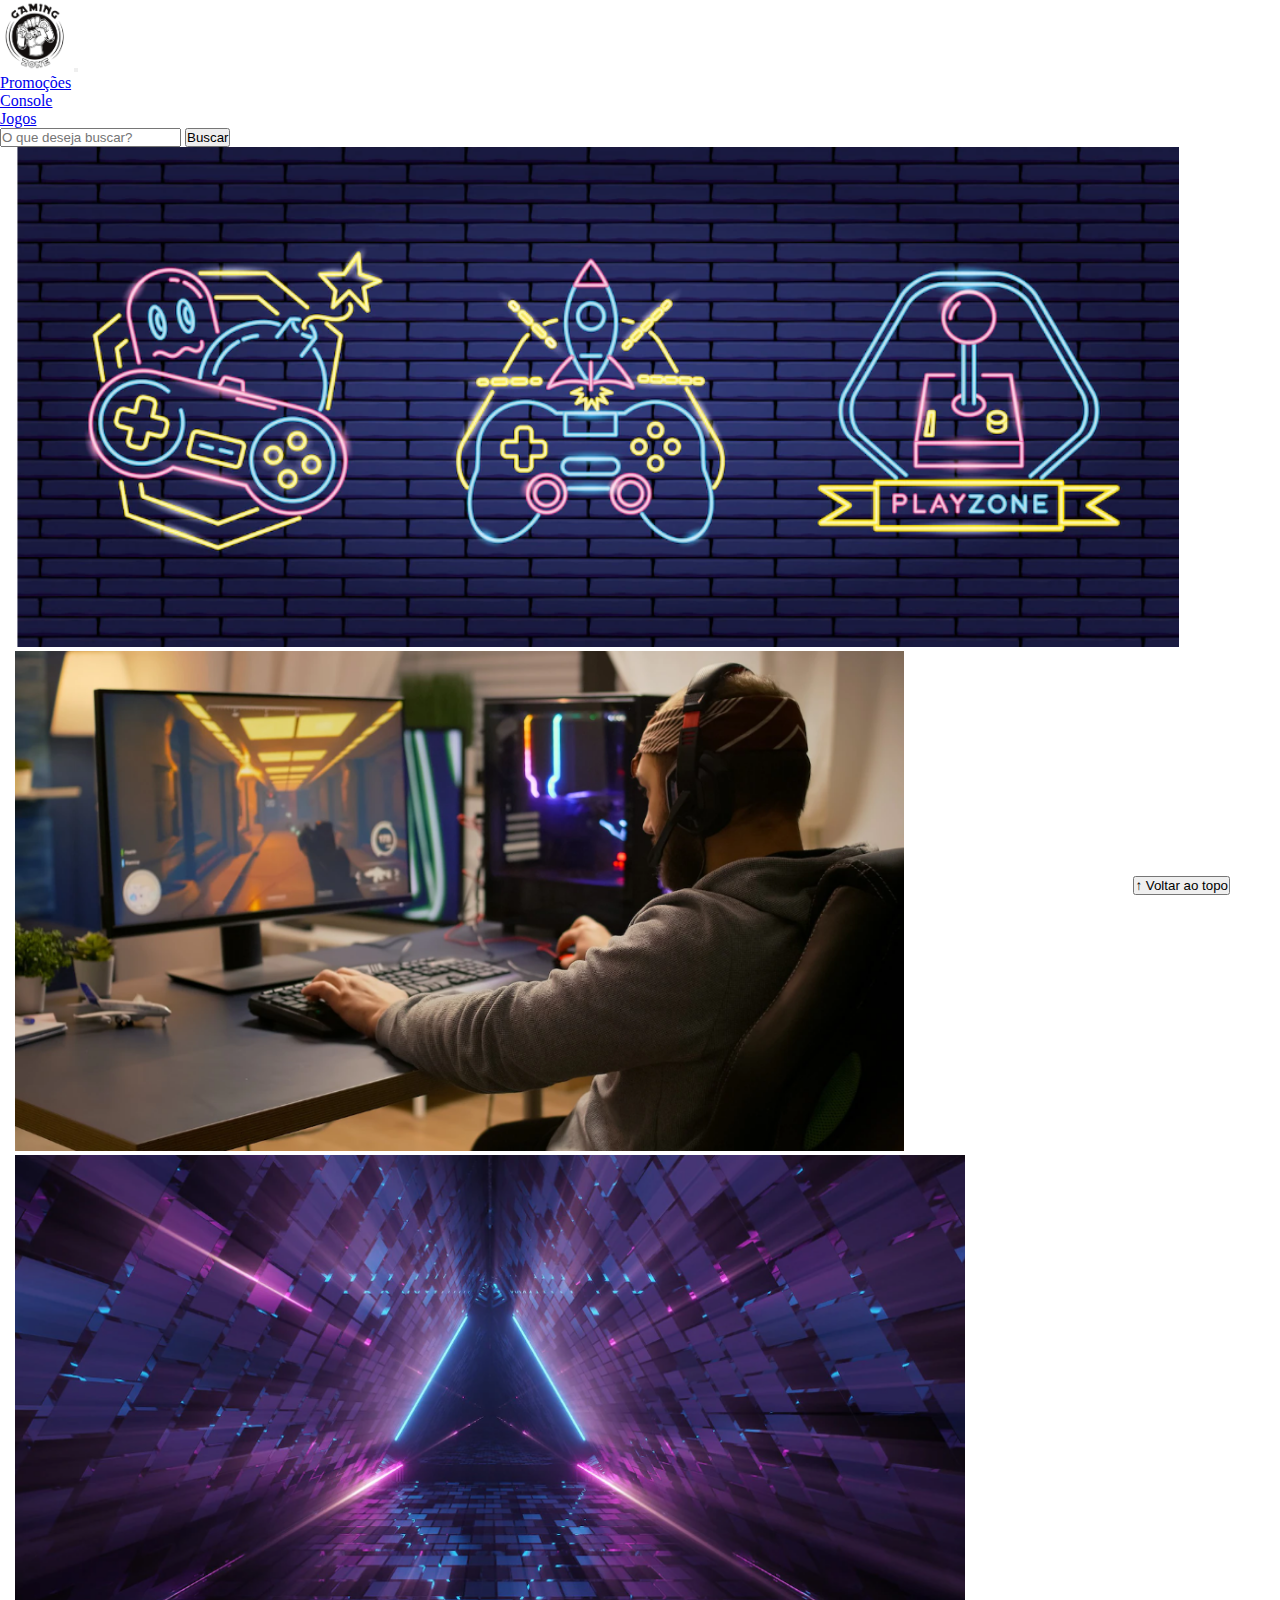
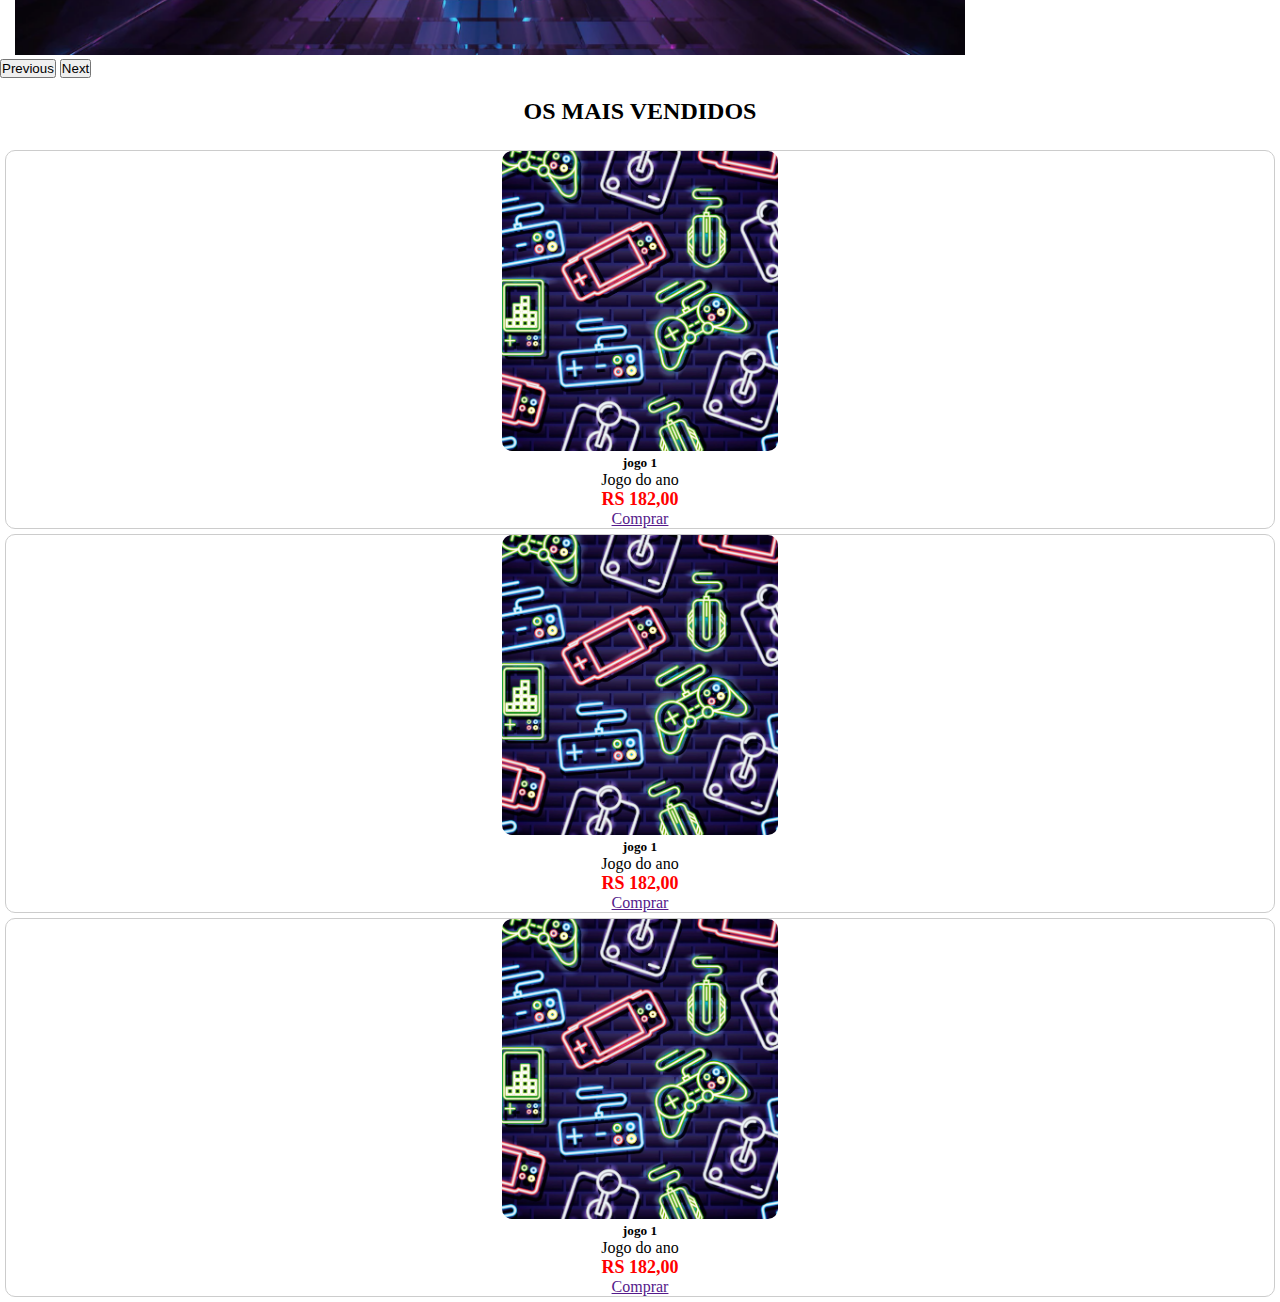
<file: index.html>
<!DOCTYPE html>
<html lang="pt-br">
  <head>
    <meta charset="UTF-8" />
    <meta http-equiv="X-UA-Compatible" content="IE=edge" />
    <meta name="viewport" content="width=device-width, initial-scale=1.0" />
    <title>LH Games</title>

    <link
      href="https://cdn.jsdelivr.net/npm/bootstrap@5.2.2/dist/css/bootstrap.min.css"
      rel="stylesheet"
      integrity="sha384-Zenh87qX5JnK2Jl0vWa8Ck2rdkQ2Bzep5IDxbcnCeuOxjzrPF/et3URy9Bv1WTRi"
      crossorigin="anonymous"
    />

    <link rel="stylesheet" href="css/estilo.css" />
  </head>

  <body>
    <header>
      <nav class="navbar navbar-expand-lg">
        <div class="container-fluid">
          <a class="navbar-brand" href="index.html"
            ><img src="img/logo.png"
          /></a>
          <button
            class="navbar-toggler"
            type="button"
            data-bs-toggle="collapse"
            data-bs-target="#navbarSupportedContent"
            aria-controls="navbarSupportedContent"
            aria-expanded="false"
            aria-label="Toggle navigation"
          >
            <span class="navbar-toggler-icon"></span>
          </button>
          <div class="collapse navbar-collapse" id="navbarSupportedContent">
            <ul class="navbar-nav me-auto mb-2 mb-lg-0">
              <li class="nav-item">
                <a class="nav-link active" aria-current="page" href="#"
                  >Promoções</a
                >
              </li>
              <li class="nav-item">
                <a class="nav-link" href="#">Console</a>
              </li>
              <li class="nav-item">
                <a class="nav-link" href="#">Jogos</a>
              </li>
            </ul>
            <form class="d-flex" role="search">
              <input
                class="form-control me-2"
                type="search"
                placeholder="O que deseja buscar?"
                aria-label="Search"
              />
              <button class="btn btn-outline-success" type="submit">
                Buscar
              </button>
            </form>
          </div>
        </div>
      </nav>
    </header>

    <main>
      <section id="section-banners">
        <div
          id="carouselExampleControls"
          class="carousel slide"
          data-bs-ride="carousel"
        >
          <div class="carousel-inner">
            <div class="carousel-item active" data-slide-to="0">
              <img
                src="img/banner1.PNG"
                class="d-block w-100"
                alt="Venha comprar na nossa Loja"
              />
            </div>
            <div class="carousel-item" data-slide-to="1">
              <img
                src="img/banner2.PNG"
                class="d-block w-100"
                alt="Promoção de produtos"
              />
            </div>
            <div class="carousel-item" data-slide-to="2">
              <img
                src="img/banner3.PNG"
                class="d-block w-100"
                alt="Várias novidades de produtos"
              />
            </div>
          </div>
          <button
            class="carousel-control-prev"
            type="button"
            data-bs-target="#carouselExampleControls"
            data-bs-slide="prev"
          >
            <span class="carousel-control-prev-icon" aria-hidden="true"></span>
            <span class="visually-hidden">Previous</span>
          </button>
          <button
            class="carousel-control-next"
            type="button"
            data-bs-target="#carouselExampleControls"
            data-bs-slide="next"
          >
            <span class="carousel-control-next-icon" aria-hidden="true"></span>
            <span class="visually-hidden">Next</span>
          </button>
        </div>
      </section>

      <section id="section-vendidos" class="container">
        <h2>OS MAIS VENDIDOS</h2>

        <div class="card-group">
          <div class="card">
            <img
              src="img/jogo1.PNG"
              class="card-img-top"
              alt="Descrição da foto"
            />
            <div class="card-body">
              <h5 class="card-title">jogo 1</h5>
              <p class="card-text">Jogo do ano</p>
              <p class="preco">RS 182,00</p>
              <a class="btn btn-primary" href="" role="button">Comprar</a>
            </div>
          </div>

          <div class="card">
            <img
              src="img/jogo1.PNG"
              class="card-img-top"
              alt="Descrição da foto"
            />
            <div class="card-body">
              <h5 class="card-title">jogo 1</h5>
              <p class="card-text">Jogo do ano</p>
              <p class="preco">RS 182,00</p>
              <a class="btn btn-primary" href="" role="button">Comprar</a>
            </div>
          </div>

          <div class="card">
            <img
              src="img/jogo1.PNG"
              class="card-img-top"
              alt="Descrição da foto"
            />
            <div class="card-body">
              <h5 class="card-title">jogo 1</h5>
              <p class="card-text">Jogo do ano</p>
              <p class="preco">RS 182,00</p>
              <a class="btn btn-primary" href="" role="button">Comprar</a>
            </div>
          </div>
        </div>
      </section>
    </main>

    <footer>
      <p></p>
    </footer>

    <button
      id="voltar-topo"
      type="button"
      class="btn btn-outline-primary"
      onclick="topo()"
    >
      &uarr; Voltar ao topo
    </button>

    <script src="js/script.js"></script>
    <script
      src="https://cdn.jsdelivr.net/npm/bootstrap@5.2.2/dist/js/bootstrap.bundle.min.js"
      integrity="sha384-OERcA2EqjJCMA+/3y+gxIOqMEjwtxJY7qPCqsdltbNJuaOe923+mo//f6V8Qbsw3"
      crossorigin="anonymous"
    ></script>
  </body>
</html>
</file>
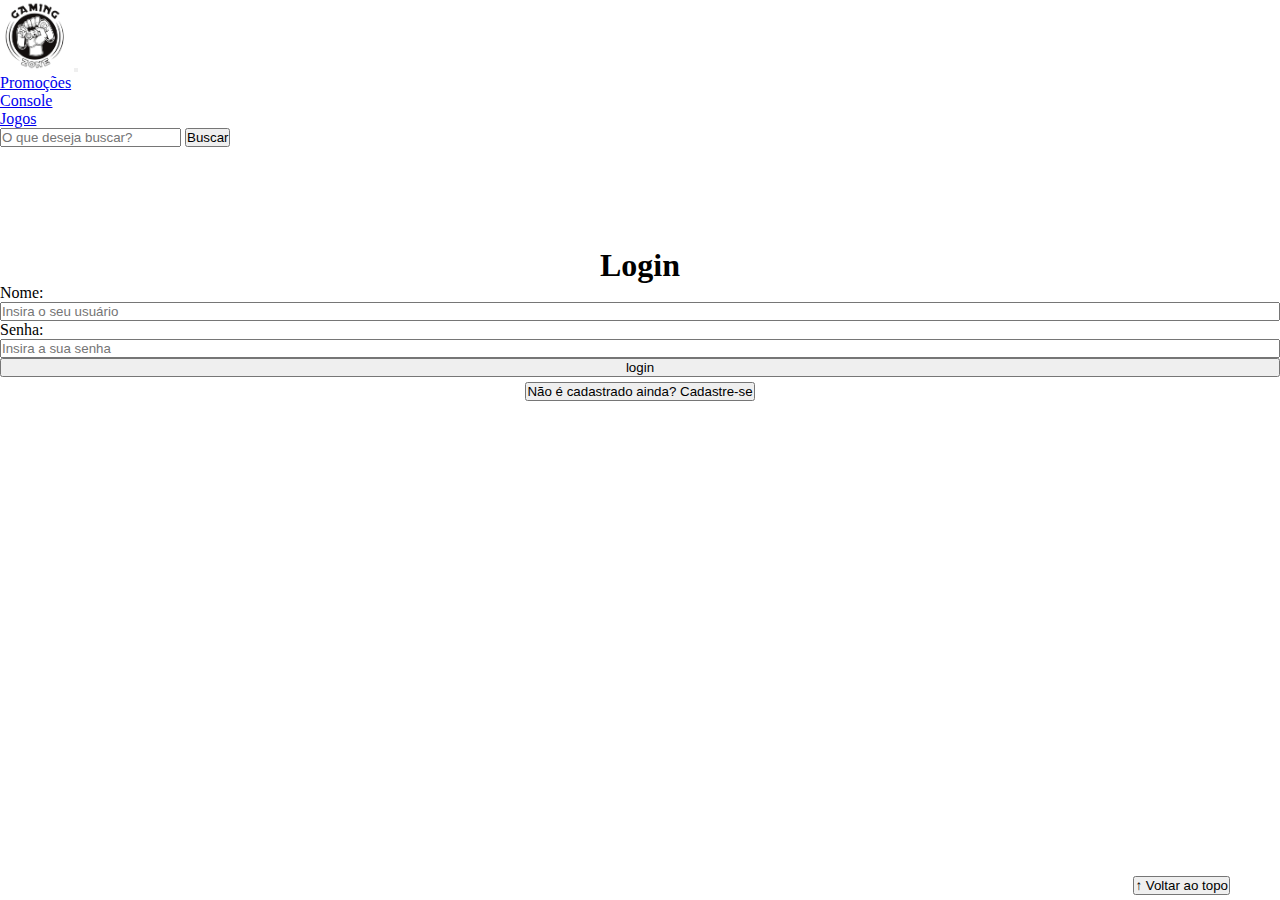
<file: login.html>
<!DOCTYPE html>
<html lang="pt-br">
  <head>
    <meta charset="UTF-8" />
    <meta http-equiv="X-UA-Compatible" content="IE=edge" />
    <meta name="viewport" content="width=device-width, initial-scale=1.0" />
    <title>LH Games - login</title>
    <link
      href="https://cdn.jsdelivr.net/npm/bootstrap@5.2.2/dist/css/bootstrap.min.css"
      rel="stylesheet"
      integrity="sha384-Zenh87qX5JnK2Jl0vWa8Ck2rdkQ2Bzep5IDxbcnCeuOxjzrPF/et3URy9Bv1WTRi"
      crossorigin="anonymous"
    />
    <link rel="stylesheet" href="css/estilo.css" />
  </head>

  <body>
    <header>
      <nav class="navbar navbar-expand-lg">
        <div class="container-fluid">
          <a class="navbar-brand" href="index.html"
            ><img src="img/logo.png"
          /></a>
          <button
            class="navbar-toggler"
            type="button"
            data-bs-toggle="collapse"
            data-bs-target="#navbarSupportedContent"
            aria-controls="navbarSupportedContent"
            aria-expanded="false"
            aria-label="Toggle navigation"
          >
            <span class="navbar-toggler-icon"></span>
          </button>
          <div class="collapse navbar-collapse" id="navbarSupportedContent">
            <ul class="navbar-nav me-auto mb-2 mb-lg-0">
              <li class="nav-item">
                <a class="nav-link active" aria-current="page" href="#"
                  >Promoções</a
                >
              </li>
              <li class="nav-item">
                <a class="nav-link" href="#">Console</a>
              </li>
              <li class="nav-item">
                <a class="nav-link" href="#">Jogos</a>
              </li>
            </ul>
            <form class="d-flex" role="search">
              <input
                class="form-control me-2"
                type="search"
                placeholder="O que deseja buscar?"
                aria-label="Search"
              />
              <button class="btn btn-outline-success" type="submit">
                Buscar
              </button>
            </form>
          </div>
        </div>
      </nav>
    </header>

    <main>
      <section id="section-login">
        <h1>Login</h1>
        <div class="d-flex justify-content-center">
          <form method="post" action="" id="login">
            <p>
              <label for="usuario">Nome: </label>
              <input
                id="usuario"
                name="usuario"
                required="required"
                type="text"
                placeholder="Insira o seu usuário"
                class="form-control"
              />
            </p>
            <p>
              <label for="senha">Senha: </label>
              <input
                id="senha"
                name="senha"
                required="required"
                type="password"
                placeholder="Insira a sua senha"
                class="form-control"
              />
            </p>
            <p>
              <input
                type="button"
                value="login"
                class="btn btn-primary"
                id="bt-login"
                onclick="login()"
              />
            </p>
          </form>
        </div>
      </section>

      <section id="section-cadastro">
        <div id="botao-cadastrar">
          <button type="button" class="btn btn-info">
            Não é cadastrado ainda? Cadastre-se
          </button>
        </div>
        <div id="form-cadastrar">
          <h1>Criar minha conta</h1>
          <p>Informe os seus dados abaixo para criar sua conta.</p>

          <div class="d-flex justify-content-center">
            <form method="post" action="" id="login">
              <p>
                <label for="usuario">Usuário: </label>
                <input
                  id="usuario"
                  name="usuario"
                  required="required"
                  type="text"
                  placeholder="ex. nome de usuário"
                  class="form-control"
                />
              </p>
              <p>
                <label for="email">E-mail: </label>
                <input
                  id="email"
                  name="email"
                  required="required"
                  type="email"
                  placeholder="seu@email.com.br"
                  class="form-control"
                />
              </p>
              <p>
                <label for="senha">Senha: </label>
                <input
                  id="senha"
                  name="senha"
                  required="required"
                  type="password"
                  placeholder="mínimo de 6 caracteres"
                  class="form-control"
                />
              </p>
              <p>
                <input
                  type="button"
                  value="Cadastrar"
                  class="btn btn-primary"
                  id="bt-cadastrar"
                  onclick="cadastro()"
                />
              </p>
            </form>
          </div>
        </div>
      </section>
    </main>

    <footer>
      <p></p>
    </footer>

    <button
      id="voltar-topo"
      type="button"
      class="btn btn-outline-primary"
      onclick="topo()"
    >
      &uarr; Voltar ao topo
    </button>

    <script
      src="https://cdn.jsdelivr.net/npm/bootstrap@5.2.2/dist/js/bootstrap.bundle.min.js"
      integrity="sha384-OERcA2EqjJCMA+/3y+gxIOqMEjwtxJY7qPCqsdltbNJuaOe923+mo//f6V8Qbsw3"
      crossorigin="anonymous"
    ></script>
    <script src="js/script.js"></script>

    <script
      src="https://code.jquery.com/jquery-3.6.1.js"
      integrity="sha256-3zlB5s2uwoUzrXK3BT7AX3FyvojsraNFxCc2vC/7pNI="
      crossorigin="anonymous"
    ></script>
    <script type="text/javascript" src="js/jquery-script.js"></script>
  </body>
</html>
</file>
<file: css/estilo.css>
* {
  padding: 0;
  margin: 0;
  box-sizing: border-box;
}

header img {
  height: 70px;
  width: 70px;
}

#section-banners img {
  height: 500px;
  padding: 0 15px;
}

#section-vendidos {
  text-align: center;
}
#section-vendidos h2 {
  font-weight: bold;
  padding: 20px;
}
#section-vendidos img {
  height: 300px;
  border-radius: 10px;
}
#section-vendidos .card {
  margin: 5px;
  border: 1px solid #ccc;
  border-radius: 10px;
}
#section-vendidos .preco {
  color: red;
  font-size: 18px;
  font-weight: bold;
}

#voltar-topo {
  position: fixed;
  bottom: 5px;
  right: 50px;
}

#section-login {
  margin-top: 100px;
}
#section-login h1 {
  text-align: center;
}
#section-login input {
  width: 100%;
}

#section-cadastro {
  padding: 5px;
  text-align: center;
  background-color: #fff;
}
#form-cadastrar {
  padding: 50px;
  display: none;
}

#form-cadastrar {
  padding: 50px;
  display: block;
}

#form-cadastrar {
  padding: 50px;
  display: none;
}
</file>
